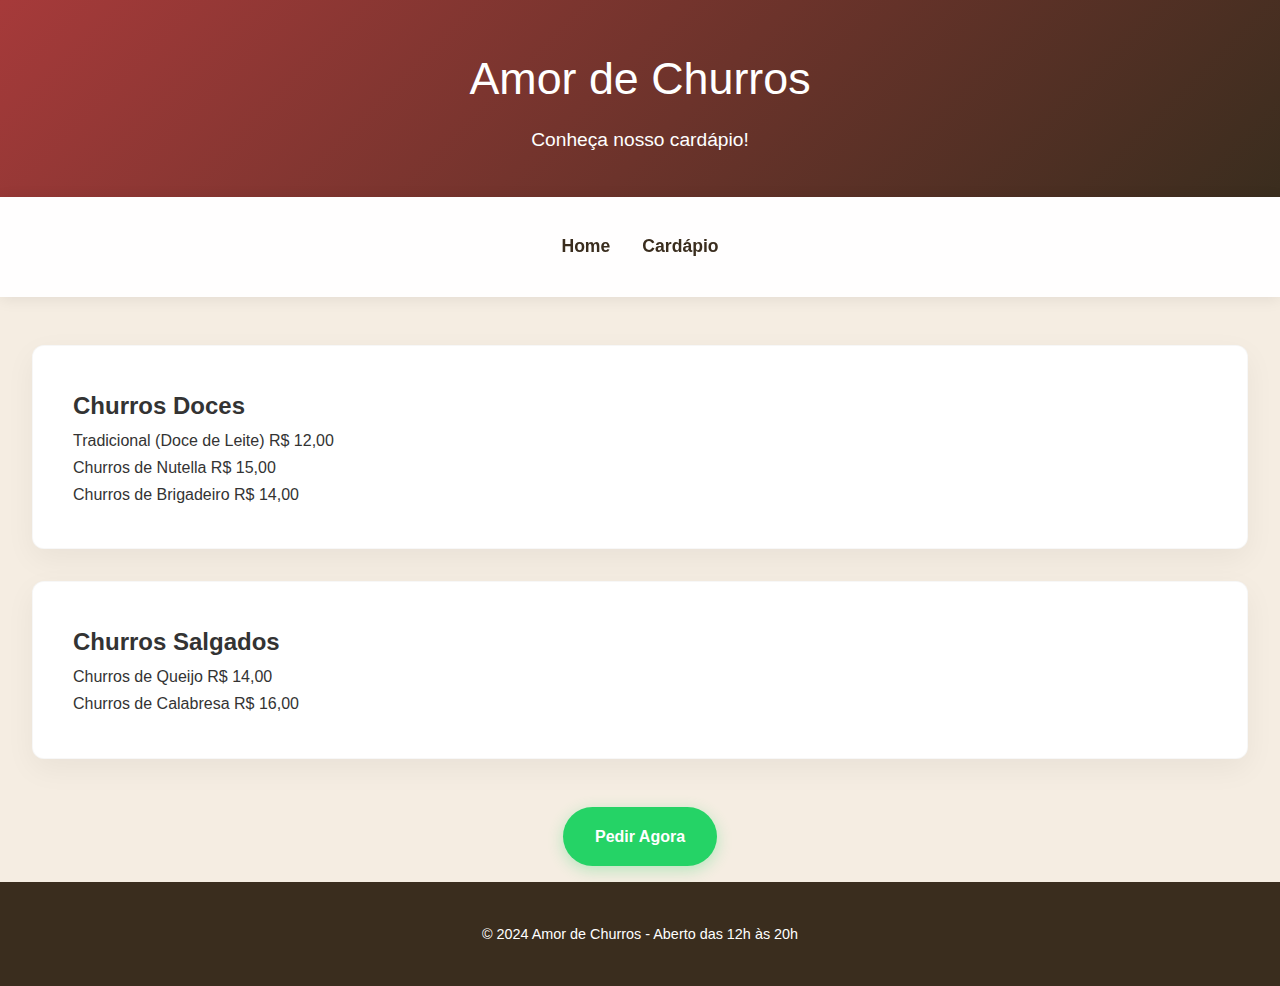
<file: cardapio.html>
<!DOCTYPE html>
<html lang="pt-BR">
<head>
  <meta charset="UTF-8">
  <meta name="viewport" content="width=device-width, initial-scale=1.0">
  <title>Amor de Churros - Limão</title>
  <link rel="stylesheet" href="style.css">
  <link href="https://fonts.googleapis.com/css2?family=Poppins:wght@400;500;700&display=swap" rel="stylesheet">
</head>
<body>
  <header>
    <div class="logo">Amor de Churros</div>
    <p>Conheça nosso cardápio!</p>
  </header>

  <nav>
    <ul>
      <li><a href="index.html">Home</a></li>
      <li><a href="cardapio.html">Cardápio</a></li>
    </ul>
  </nav>

  <main style="padding: 1rem;">
    <div class="cardapio-categoria">
      <h2>Churros Doces</h2>
      <div class="item">
        <span>Tradicional (Doce de Leite)</span>
        <span>R$ 12,00</span>
      </div>
      <div class="item">
        <span>Churros de Nutella</span>
        <span>R$ 15,00</span>
      </div>
      <div class="item">
        <span>Churros de Brigadeiro</span>
        <span>R$ 14,00</span>
      </div>
    </div>

    <div class="cardapio-categoria">
      <h2>Churros Salgados</h2>
      <div class="item">
        <span>Churros de Queijo</span>
        <span>R$ 14,00</span>
      </div>
      <div class="item">
        <span>Churros de Calabresa</span>
        <span>R$ 16,00</span>
      </div>
    </div>

    <div class="contato" style="text-align: center; margin-top: 2rem;">
      <a href="https://wa.me/5511978396269" class="btn btn-whatsapp">Pedir Agora</a>
    </div>
  </main>

  <footer>
    <p>© 2024 Amor de Churros - Aberto das 12h às 20h</p>
  </footer>
</body>
</html>
</file>
<file: style.css>
:root {
  --primary: #A63A3A;
  --secondary: #D4A59A;
  --accent: #E6C229;
  --dark: #3A2D1E;
  --light: #F5EDE2;
  --text: #333333;
  --whatsapp: #25D366;
  --mobile-padding: 16px; /* Nova variável apenas para margens */
}

/* Reset e Base (sem alterações) */
* {
  margin: 0;
  padding: 0;
  box-sizing: border-box;
}

/* Apenas adicionei padding lateral no body */
body {
  font-family: 'Montserrat', sans-serif;
  background-color: var(--light);
  color: var(--text);
  line-height: 1.7;
  padding: 0 var(--mobile-padding); /* Única alteração nesta regra */
}

/* Header - apenas compensação de margem */
header {
  background: linear-gradient(135deg, var(--primary), var(--dark));
  color: white;
  text-align: center;
  padding: 2.5rem 0;
  position: relative;
  overflow: hidden;
  margin: 0 calc(-1 * var(--mobile-padding)); /* Compensação */
  width: calc(100% + 2 * var(--mobile-padding)); /* Compensação */
}

/* Navegação - apenas compensação de margem */
nav {
  background: rgba(255,255,255,0.95);
  backdrop-filter: blur(5px);
  padding: 1.2rem;
  position: sticky;
  top: 0;
  z-index: 100;
  box-shadow: 0 2px 15px rgba(0,0,0,0.08);
  margin: 0 calc(-1 * var(--mobile-padding)); /* Compensação */
  width: calc(100% + 2 * var(--mobile-padding)); /* Compensação */
}
/* === NAVEGAÇÃO SIMPLES E LIMPA === */
nav ul {
  display: flex;
  justify-content: center;
  list-style: none;
  gap: 2rem; /* Espaço entre itens */
  padding: 1rem 0; /* Espaço vertical */
  margin: 0;
}

nav a {
  text-decoration: none;
  color: var(--dark); /* Cor do texto original */
  font-weight: 600;
  font-size: 1.1rem;
  position: relative;
  transition: color 0.3s;
}

nav a:hover {
  color: var(--primary); /* Vermelho-tijolo no hover */
}

/* Linha fina no hover (opcional - pode remover) */
nav a::after {
  content: "";
  position: absolute;
  bottom: -4px;
  left: 0;
  width: 0;
  height: 2px;
  background: var(--primary);
  transition: width 0.3s;
}

nav a:hover::after {
  width: 100%;
}


/* Banner - apenas compensação de margem */
.banner {
  height: 60vh;
  min-height: 400px;
  background: url('imagens/banner-churros-artesanal.jpg') center/cover fixed;
  position: relative;
  display: flex;
  align-items: center;
  justify-content: center;
  margin: 0 calc(-1 * var(--mobile-padding)); /* Compensação */
  width: calc(100% + 2 * var(--mobile-padding)); /* Compensação */
}

/* Seções - apenas ajuste de padding lateral */
.section {
  padding: 4rem var(--mobile-padding); /* Alterado apenas o padding lateral */
  max-width: 1200px;
  margin: 0 auto;
}

/* Cardápio - apenas ajuste de margem lateral */
.cardapio-categoria {
  background: white;
  border-radius: 12px;
  padding: 2.5rem;
  margin: 2rem 0; /* Alterado para remover margem automática */
  box-shadow: 0 10px 30px rgba(0,0,0,0.05);
  border: 1px solid rgba(0,0,0,0.03);
  transition: transform 0.3s, box-shadow 0.3s;
}

/* Rodapé - apenas compensação de margem */
footer {
  text-align: center;
  padding: 2.5rem;
  background: var(--dark);
  color: white;
  font-size: 0.9rem;
  margin: 0 calc(-1 * var(--mobile-padding)); /* Compensação */
  width: calc(100% + 2 * var(--mobile-padding)); /* Compensação */
}




/* === APENAS OS ELEMENTOS QUE ESTAVAM FALTANDO === */

/* 1. Botão do WhatsApp (adicionar ao final do CSS) */
.btn-whatsapp {
  display: inline-block;
  padding: 1rem 2rem;
  background-color: var(--whatsapp);
  color: white;
  border-radius: 50px;
  text-decoration: none;
  font-weight: 600;
  margin-top: 1rem;
  box-shadow: 0 4px 15px rgba(37, 211, 102, 0.3);
  transition: transform 0.3s, box-shadow 0.3s;
}

.btn-whatsapp:hover {
  transform: translateY(-3px);
  box-shadow: 0 8px 25px rgba(37, 211, 102, 0.4);
}

/* 2. Texto do Header (revertendo para o original) */
.logo {
  font-size: 2.8rem !important; /* Força o tamanho original */
  margin-bottom: 0.5rem !important;
}

header p {
  font-size: 1.2rem !important; /* Texto secundário original */
}

/* Responsivo (apenas ajuste de margem para mobile pequeno) */
@media (max-width: 480px) {
  :root {
    --mobile-padding: 12px; /* Margem menor para telas pequenas */
  }
  nav ul {
    gap: 0.8rem;
    align-items: center;
  }
  
  nav a {
    padding: 0.6rem 1.2rem;
    font-size: 1rem;
    width: 90%; /* Botões ocupam quase toda a largura */
    text-align: center;
  }
}
</file>
